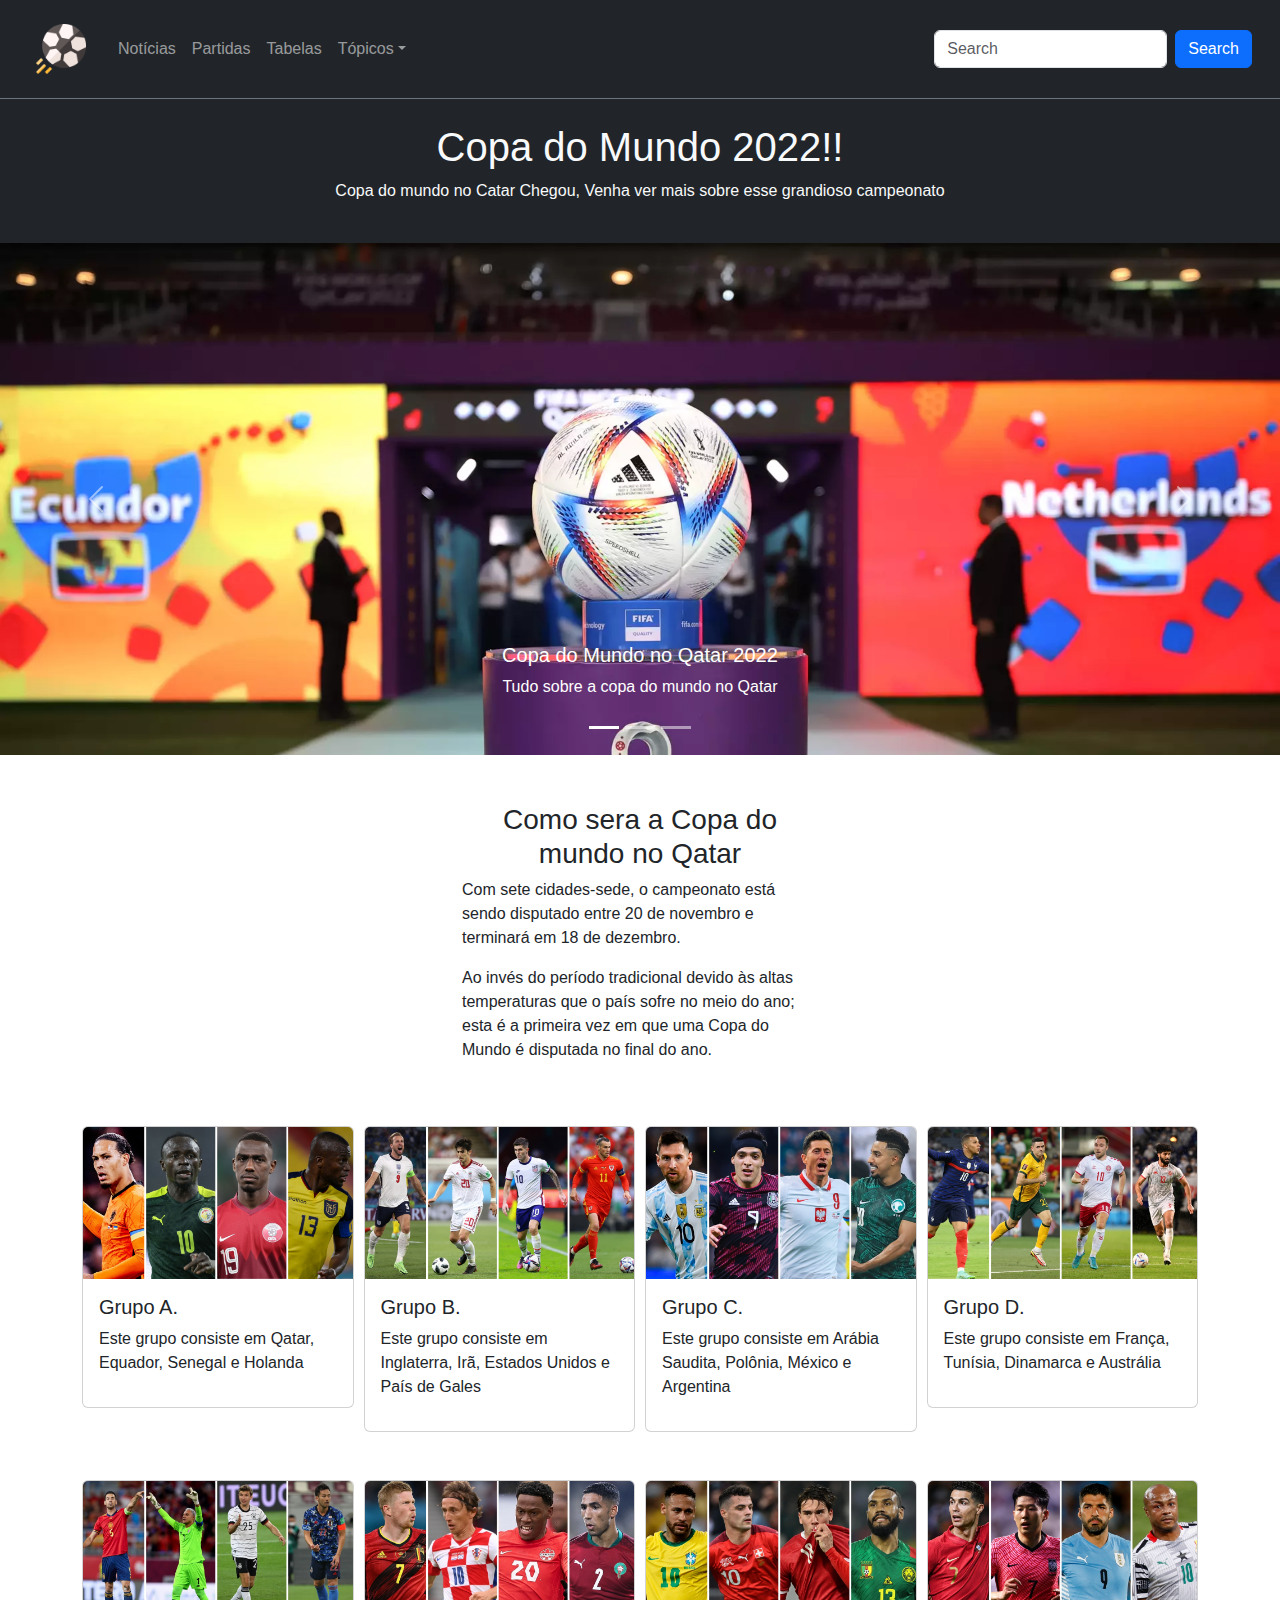
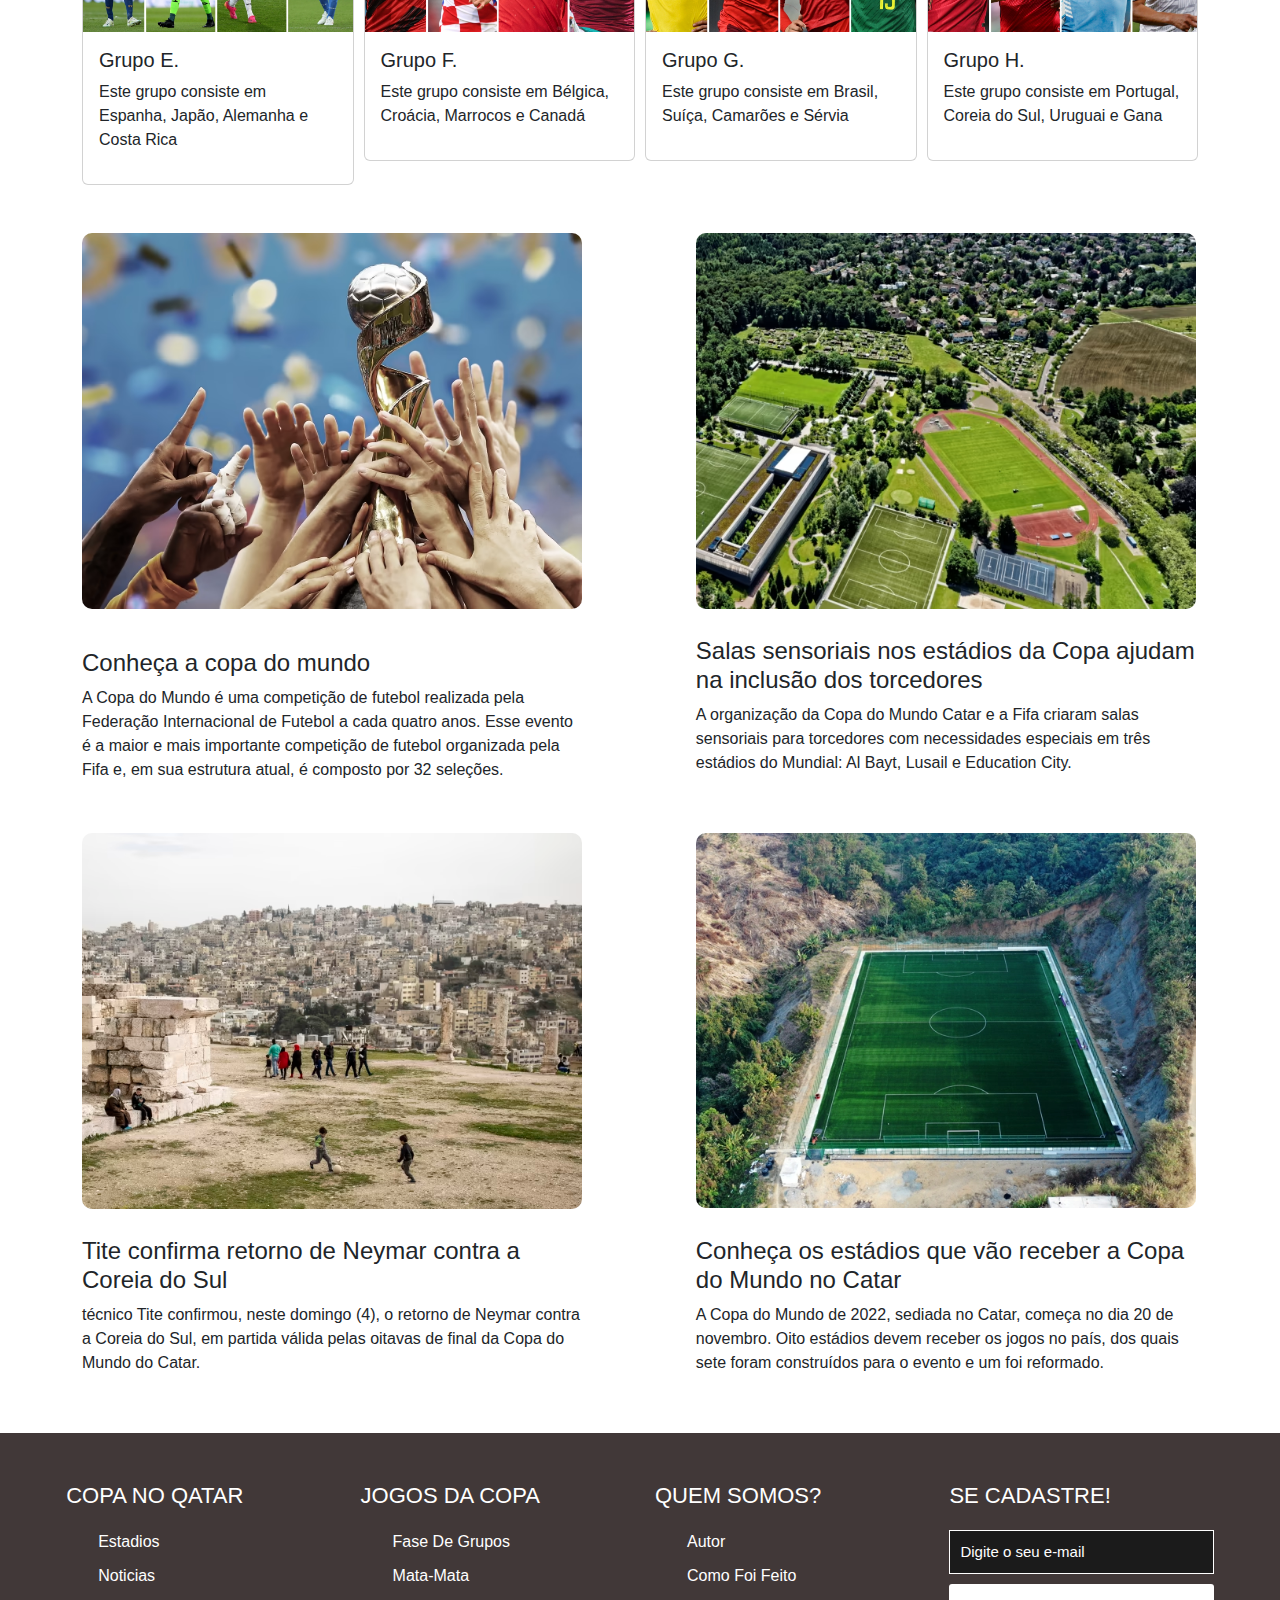
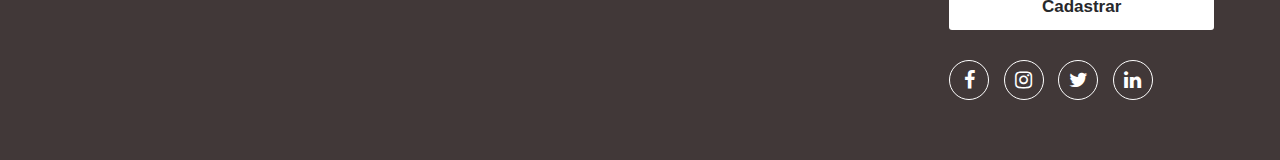
<file: Site-da-Copa-pronto-main/Site-da-Copa-pronto-main/Site-Copa-Do-Mundo-main/index.html>
<!DOCTYPE html>
<html lang="pt-br">

<head>
  <meta charset="UTF-8">
  <meta http-equiv="X-UA-Compatible" content="IE=edge">
  <meta name="viewport" content="width=device-width, initial-scale=1.0">
  <title>Copa do Mundo</title>
  <!-- Latest compiled and minified CSS -->
  <link href="https://cdn.jsdelivr.net/npm/bootstrap@5.2.2/dist/css/bootstrap.min.css" rel="stylesheet">
  <!-- Latest compiled JavaScript -->
  <script src="https://cdn.jsdelivr.net/npm/bootstrap@5.2.2/dist/js/bootstrap.bundle.min.js"></script>
  <link rel="shortcut icon" href="imagens/copa-do-mundo.png" type="image/x-icon">
  <link rel="stylesheet" href="css/Estilo.css">
  <link rel="stylesheet" href="css/footer.css">
  <link rel="stylesheet" type="text/css" href="https://cdnjs.cloudflare.com/ajax/libs/font-awesome/5.15.1/css/all.min.css">
  <link rel="stylesheet" href="https://cdnjs.cloudflare.com/ajax/libs/font-awesome/4.7.0/css/font-awesome.min.css">
  <style>
    .row-criada {
      display: grid;
      column-gap: 10px;
      grid-template-columns: repeat(4, 1fr);
    }

    .zoom {
      transition: transform .2s;
      /* Animation */
    }

    .zoom:hover {
      transform: scale(1.020);
      /* (150% zoom - Note: if the zoom is too large, it will go outside of the viewport) */
    } 
    .grid-1{
      display: grid;
      grid-template-columns: 45%  10% 45%;
      grid-template-rows: 400px 200px 400px 200px;
    }
    .imagem-grid{
      grid-column: 1 span 3;
    }
    #g-1{
      columns: 1;
      grid-row: 2;
    }
    .Btn-A{
      text-decoration: none;
      color: black;
      transition: 0.5s;
    }
    .Btn-A:hover{
      color: rgb(24, 23, 23);
    }
    .Img-B{
      border-radius: 10px;
    }
    .mr-3{
      margin-left:9%;
      margin-top: 1%;

    }
    .m-t{
      margin-left: 15px;
    }
    #g-2{
      grid-column:3;
      
    }
    #g-3{
      grid-column: 3;
      grid-row: 2;
    }
    #g-3-2{
      grid-column: 1;
      grid-row: 3;
    }
    #g-4{
      grid-column: 1;
      grid-row: 4;
    }
    #g-4-2{
      grid-column: 3;
      grid-row: 3;
    }
    #g-5{
      grid-column: 3;
      grid-row: 4;
    }
  </style>
</head>

<body>


  <nav class="navbar navbar-expand-sm navbar-dark bg-dark p-3 sticky-top">
    <div class="container-fluid">
      <a class="navbar-brand p-2" href="index.html"><img src="imagens/futebol.png" width="50px" alt=""></a>
      <button class="navbar-toggler" type="button" data-bs-toggle="collapse" data-bs-target="#mynavbar">
        <span class="navbar-toggler-icon"></span>
      </button>
      <div class="collapse navbar-collapse" id="mynavbar">
        <ul class="navbar-nav me-auto">
          <li class="nav-item">
            <a class="nav-link" href="noticias.html">Notícias</a>
          </li>
          <li class="nav-item">
            <a class="nav-link" href="partidas.html">Partidas</a>
          </li>
          <li class="nav-item">
            <a class="nav-link" href="tabela.html">Tabelas</a>
          </li>
          <li class="nav-item dropdown">
            <a class="nav-link dropdown-toggle" href="#" role="button" data-bs-toggle="dropdown">Tópicos</a>
            <ul class="dropdown-menu">
              <li><a class="dropdown-item" href="#Topicos">Grupos</a></li>
              <li><a class="dropdown-item" href="#noticias">Mini-Noticias</a></li>
            </ul>
          </li>
        </ul>
        <form class="d-flex">
          <input class="form-control me-2" type="text" placeholder="Search">
          <button class="btn btn-primary" type="button">Search</button>
        </form>
      </div>
    </div>
  </nav>



  <div id="corCopa" class="p-4 text-center bg-dark text-light border-top border-secondary">
    <h1>Copa do Mundo 2022!!</h1>
    <p>Copa do mundo no Catar Chegou, Venha ver mais sobre esse grandioso campeonato</p>
  </div>

  <div id="carouselExampleCaptions" class="carousel slide" data-bs-ride="carousel">
    <div class="carousel-indicators">
      <button type="button" data-bs-target="#carouselExampleCaptions" data-bs-slide-to="0" class="active"
        aria-current="true" aria-label="Slide 1"></button>
      <button type="button" data-bs-target="#carouselExampleCaptions" data-bs-slide-to="1"
        aria-label="Slide 2"></button>
      <button type="button" data-bs-target="#carouselExampleCaptions" data-bs-slide-to="2"
        aria-label="Slide 3"></button>
    </div>
    <div class="carousel-inner">
      <div class="carousel-item active">
        <img src="imagens/Netherlands-v-Ecuador-Group-A-FIFA-World-Cup-Qatar-2022.webp" class="d-block w-100" alt="...">
        <div class="carousel-caption d-none d-md-block">
          <h5>Copa do Mundo no Qatar 2022</h5>
          <p>Tudo sobre a copa do mundo no Qatar</p>
        </div>
      </div>
      <div class="carousel-item">
        <img src="imagens/Qatar-2022-s-32-teams-graphic.webp" class="d-block w-100" alt="...">
        <div class="carousel-caption d-none d-md-block">
          <h5>Os Melhores</h5>
          <p>Melhores jogadores da copa do mundo.</p>
        </div>
      </div>
      <div class="carousel-item">
        <img src="imagens/Brazil-v-Serbia-Group-G-FIFA-World-Cup-Qatar-2022.webp" class="d-block w-100" alt="...">
        <div class="carousel-caption d-none d-md-block">
          <h5>Começão Os jogos</h5>
          <p>Que comecem o  s jogos da copa do mundo do Qatar.</p>
        </div>
      </div>
    </div>
    <button class="carousel-control-prev" type="button" data-bs-target="#carouselExampleCaptions" data-bs-slide="prev">
      <span class="carousel-control-prev-icon" aria-hidden="true"></span>
      <span class="visually-hidden">Previous</span>
    </button>
    <button class="carousel-control-next" type="button" data-bs-target="#carouselExampleCaptions" data-bs-slide="next">
      <span class="carousel-control-next-icon" aria-hidden="true"></span>
      <span class="visually-hidden">Next</span>
    </button>
  </div>


  <div class="container mt-5">
    <div class="row">
      <div class="col-sm-4 text-light">
        <br>
      </div>
      <div class="col-sm-4">
        <h3 class="text-center">Como sera a Copa do mundo no Qatar</h3>
        <p>Com sete cidades-sede, o campeonato está sendo disputado entre 20 de novembro e terminará em 18 de dezembro.
        </p>
        <p>Ao invés do período tradicional devido às altas temperaturas que o país sofre no meio do ano; esta é a
          primeira vez em que uma Copa do Mundo é disputada no final do ano.</p>
      </div>

    </div>

  </div>

  <a href="tabela.html" class="Btn-A" id="Topicos">
  <div class="container mt-5">
    <div class="row-criada">
      <div class="card">
        <img src="imagens/world_cup_group_a.jpeg" class="card-img-top zoom" alt="...">
        <div class="card-body">
          <h5 class="card-text">Grupo A.</h5>
          <p>Este grupo consiste em Qatar, Equador, Senegal e Holanda</p>
        </div>
      </div>

      </a>
      <a href="tabela.html" class="Btn-A" id="Topicos">
      <div class="card">
        <img src="imagens/B.jpg" class="card-img-top zoom" alt="...">
        <div class="card-body">
          <h5 class="card-text">Grupo B.</h5>
          <p>Este grupo consiste em Inglaterra, Irã, Estados Unidos e País de Gales</p>
        </div>
      </div>
    </a>

      <a href="tabela.html" class="Btn-A" id="Topicos">
      <div class="card">
        <img src="imagens/world_cup_group_C.jpeg" class="card-img-top zoom" alt="...">
        <div class="card-body">
          <h5 class="card-text">Grupo C.</h5>
          <p>Este grupo consiste em Arábia Saudita, Polônia, México e Argentina</p>
        </div>
      </div>
    </a>

    <a href="tabela.html" class="Btn-A" id="Topicos">
      <div class="card">
        <img src="imagens/D.jpg" class="card-img-top zoom" alt="...">
        <div class="card-body">
          <h5 class="card-text">Grupo D.</h5>
          <p>Este grupo consiste em França, Tunísia, Dinamarca e Austrália</p>
        </div>
      </div>
    </a>
      <br>
      <br>
    </div>

    <a href="tabela.html" class="Btn-A" id="Topicos">
    <div class="row-criada">
      <div class="card">
        <img src="imagens/E.webp" class="card-img-top zoom" alt="...">
        <div class="card-body">
          <h5 class="card-text">Grupo E.</h5>
          <p>Este grupo consiste em Espanha, Japão, Alemanha e Costa Rica</p>
        </div>
      </div>
    </a>

      <a href="tabela.html" class="Btn-A" id="Topicos">    
      <div class="card">
        <img src="imagens/world_cup_group_f.jpeg" class="card-img-top zoom" alt="...">
        <div class="card-body">
          <h5 class="card-text">Grupo F.</h5>
          <p>Este grupo consiste em Bélgica, Croácia, Marrocos e Canadá</p>
        </div>
      </div>
      </a>

      <a href="tabela.html" class="Btn-A" id="Topicos">
      <div class="card">
        <img src="imagens/world_cup_group_g.webp" class="card-img-top zoom" alt="...">
        <div class="card-body">
          <h5 class="card-text">Grupo G.</h5>
          <p>Este grupo consiste em Brasil, Suíça, Camarões e Sérvia</p>
        </div>
      </div>
    </a>

    <a href="tabela.html" class="Btn-A" id="Topicos">
      <div class="card">
        <img src="imagens/world_cup_group_h.jpeg" class="card-img-top zoom" alt="...">
        <div class="card-body">
          <h5 class="card-text">Grupo H.</h5>
          <p>Este grupo consiste em Portugal, Coreia do Sul, Uruguai e Gana</p>
        </div>
      </div>
    </a>
    </div>
  </div>
    
    <div class="container grid-1 mt-5" id="noticias">
      <div class="mt-1.3">
        <img class="Img-B " src="imagens/1297232569.avif" width="500"  alt="">
      </div>
      <div class="mt-3" id="g-1">
        <h4>Conheça a copa do mundo</h4>
        <p>A Copa do Mundo é uma competição de futebol realizada pela Federação Internacional de Futebol a cada quatro anos. Esse evento é a maior e mais importante competição de futebol organizada pela Fifa e, em sua estrutura atual, é composto por 32 seleções. </p>
      </div>

    
      <div id="g-2">
        <img class="Img-B " src="imagens/hero-about1-intact-elephant.avif" width="500"  alt="">
      </div>
      <div class="mt-1" id="g-3">
        <h4>Salas sensoriais nos estádios da Copa ajudam na inclusão dos torcedores</h4>
        <p>A organização da Copa do Mundo Catar e a Fifa criaram salas sensoriais para torcedores com necessidades especiais em três estádios do Mundial: Al Bayt, Lusail e Education City.</p>
      </div>

      <div id="g-3-2">
        <img class="Img-B " src="imagens/1137542325.avif" width="500"  alt="">
      </div>
      <div class="mt-1" id="g-4">
        <h4>Tite confirma retorno de Neymar contra a Coreia do Sul</h4>
        <p> técnico Tite confirmou, neste domingo (4), o retorno de Neymar contra a Coreia do Sul, em partida válida pelas oitavas de final da Copa do Mundo do Catar. </p>
      </div>

      <div id="g-4-2">
        <img class="Img-B " src="imagens/estadio5l-jpg.webp" width="500"  alt="">
      </div>
      <div class="mt-1" id="g-5">
        <h4>Conheça os estádios que vão receber a Copa do Mundo no Catar</h4>
        <p>A Copa do Mundo de 2022, sediada no Catar, começa no dia 20 de novembro. Oito estádios devem receber os jogos no país, dos quais sete foram construídos para o evento e um foi reformado. </p>
      </div>
    </div>



    <footer class="mt-10">
      <div class="container-footer">
          <div class="row-footer">
              <!-- footer col-->
              <div class="footer-col">
                  <h4>Copa no Qatar</h4>
                  <ul>
                      <li><a href="#"> Estadios </a></li>
                      <li><a href=""> Noticias </a></li>

                  </ul>
              </div>
              <!--end footer col-->
              <!-- footer col-->
              <div class="footer-col">
                  <h4>Jogos da Copa </h4>
                  <ul>
                      <li><a href="#">Fase de grupos</a></li>
                      <li><a href="#">Mata-Mata</a></li>
                  </ul>
              </div>
              <!--end footer col-->
              <!-- footer col-->
              <div class="footer-col">
                  <h4>Quem somos?</h4>
                  <ul>
                      <li><a href="#">Autor</a></li>
                      <li><a href="#">Como foi feito</a></li>
                  </ul>
              </div>
              <!--end footer col-->
              <!-- footer col-->
              <div class="footer-col">
                  <h4>Se Cadastre!</h4>
                  <div class="form-sub">
                      <form>
                          <input type="email" placeholder="Digite o seu e-mail" required>
                          <button>Cadastrar</button>
                      </form>
                  </div>

                  <div class="medias-socias">
                      <a href="#"> <i class="fa fa-facebook"></i> </a>
                      <a href="#"> <i class="fa fa-instagram"></i> </a>
                      <a href="#"> <i class="fa fa-twitter"></i> </a>
                      <a href="#"> <i class="fa fa-linkedin"></i> </a>
                  </div>

              </div>
              <!--end footer col-->
          </div>
      </div>
  </footer>
    
</body>

</html>
</file>
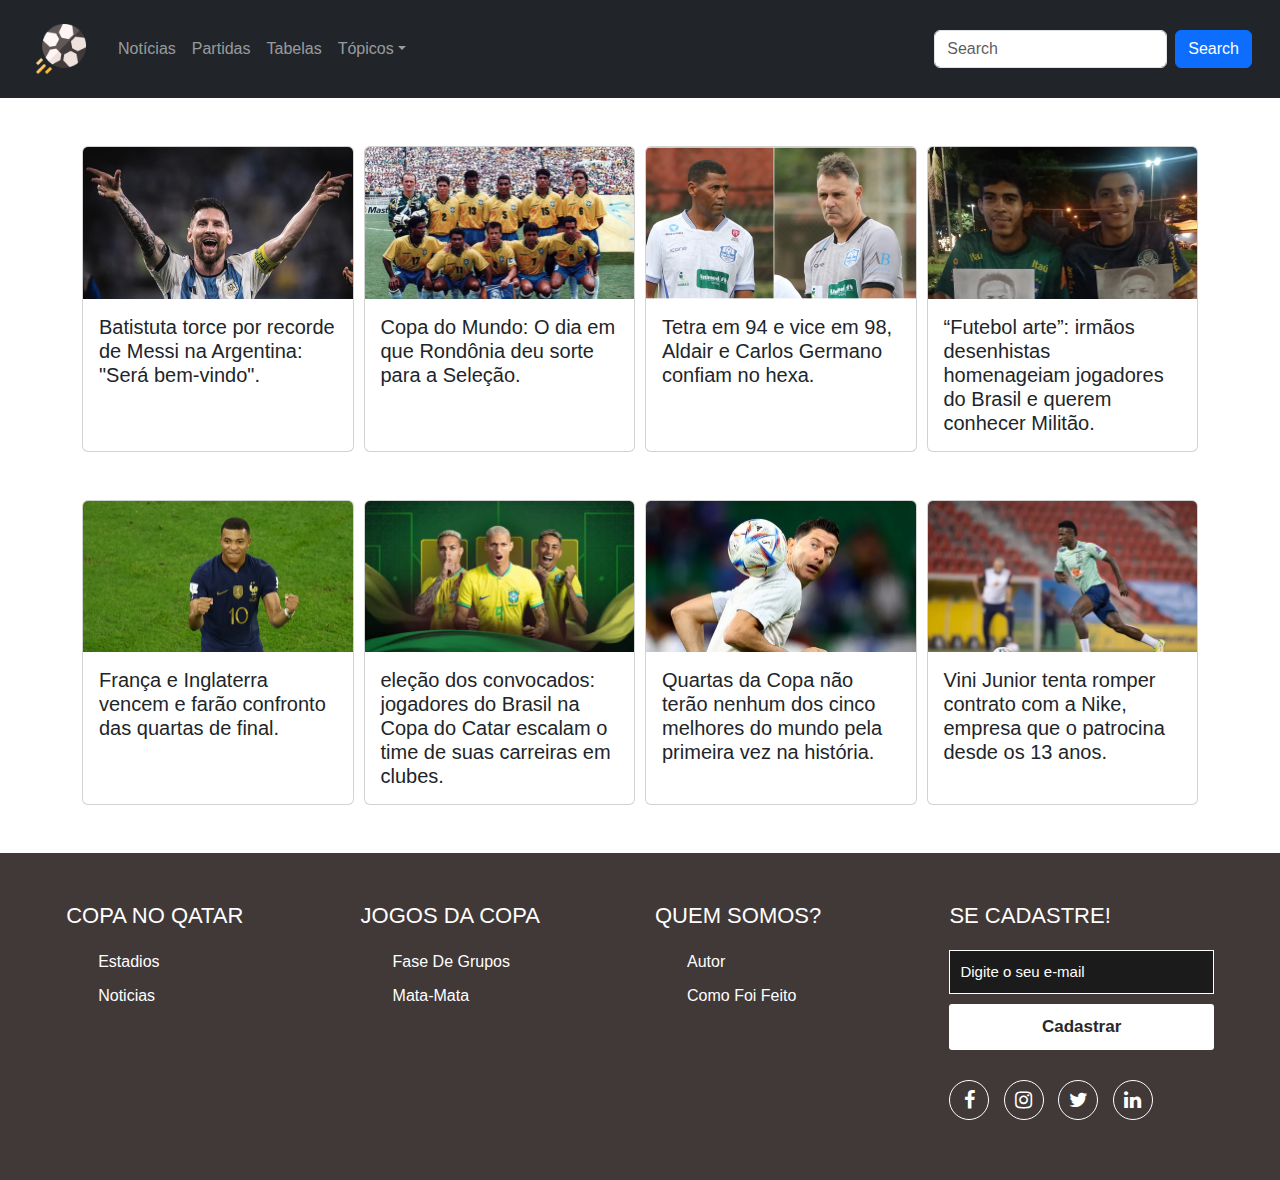
<file: Site-da-Copa-pronto-main/Site-da-Copa-pronto-main/Site-Copa-Do-Mundo-main/noticias.html>
<!DOCTYPE html>
<html lang="pt=br">
<head>
    <meta charset="UTF-8">
    <meta http-equiv="X-UA-Compatible" content="IE=edge">
    <meta name="viewport" content="width=, initial-scale=1.0">
      <!-- Latest compiled and minified CSS -->
  <link href="https://cdn.jsdelivr.net/npm/bootstrap@5.2.2/dist/css/bootstrap.min.css" rel="stylesheet">
  <!-- Latest compiled JavaScript -->
  <script src="https://cdn.jsdelivr.net/npm/bootstrap@5.2.2/dist/js/bootstrap.bundle.min.js"></script>
  <link rel="shortcut icon" href="imagens/copa-do-mundo.png" type="image/x-icon">
  <link rel="stylesheet" href="css/Estilo.css">
  <link rel="stylesheet" href="css/footer.css">
  <link rel="stylesheet" type="text/css" href="https://cdnjs.cloudflare.com/ajax/libs/font-awesome/5.15.1/css/all.min.css">
  <link rel="stylesheet" href="https://cdnjs.cloudflare.com/ajax/libs/font-awesome/4.7.0/css/font-awesome.min.css">
  <style>
        .row-criada {
      display: grid;
      column-gap: 10px;
      grid-template-columns: repeat(4, 1fr);
    }
  </style>
    <title>Noticias</title>
</head>
<body>
    <nav class="navbar navbar-expand-sm navbar-dark bg-dark p-3 sticky-top">
        <div class="container-fluid">
          <a class="navbar-brand p-2" href="index.html"><img src="imagens/futebol.png" width="50px" alt=""></a>
          <button class="navbar-toggler" type="button" data-bs-toggle="collapse" data-bs-target="#mynavbar">
            <span class="navbar-toggler-icon"></span>
          </button>
          <div class="collapse navbar-collapse" id="mynavbar">
            <ul class="navbar-nav me-auto">
              <li class="nav-item">
                <a class="nav-link" href="noticias.html">Notícias</a>
              </li>
              <li class="nav-item">
                <a class="nav-link" href="partidas.html">Partidas</a>
              </li>
              <li class="nav-item">
                <a class="nav-link" href="tabela.html">Tabelas</a>
              </li>
              <li class="nav-item dropdown">
                <a class="nav-link dropdown-toggle" href="#" role="button" data-bs-toggle="dropdown">Tópicos</a>
                <ul class="dropdown-menu">
                  <li><a class="dropdown-item" href="#Topicos">Grupos</a></li>
                  <li><a class="dropdown-item" href="#noticias">Mini-Noticias</a></li>
                </ul>
              </li>
            </ul>
            <form class="d-flex">
              <input class="form-control me-2" type="text" placeholder="Search">
              <button class="btn btn-primary" type="button">Search</button>
            </form>
          </div>
        </div>
      </nav>
      
        <div class="container mt-5 mb-5">
          <div class="row-criada">
            <div class="card">
              <img src="imagens/Messifeliz.webp" class="card-img-top zoom" alt="...">
              <div class="card-body">
                <h5 class="card-text">Batistuta torce por recorde de Messi na Argentina: "Será bem-vindo".</h5>
               
              </div>
            </div>
 
          
            <div class="card">
              <img src="imagens/bRASUKK.webp" class="card-img-top zoom" alt="...">
              <div class="card-body">
                <h5 class="card-text">Copa do Mundo: O dia em que Rondônia deu sorte para a Seleção.</h5>
              </div>
            </div>
         
           
            <div class="card">
              <img src="imagens/treinador.webp" class="card-img-top zoom" alt="...">
              <div class="card-body">
                <h5 class="card-text">Tetra em 94 e vice em 98, Aldair e Carlos Germano confiam no hexa.</h5>
                
              </div>
            </div>
         
      
          
            <div class="card">
              <img src="imagens/desenhista.webp" class="card-img-top zoom" alt="...">
              <div class="card-body">
                <h5 class="card-text">“Futebol arte”: irmãos desenhistas homenageiam jogadores do Brasil e querem conhecer Militão.</h5>
              </div>
            </div>
          
            <br>
            <br>
          </div>
      
          
          <div class="row-criada">
            <div class="card">
              <img src="imagens/MBAPEEE.webp" class="card-img-top zoom" alt="...">
              <div class="card-body">
                <h5 class="card-text">França e Inglaterra vencem e farão confronto das quartas de final.</h5>
              </div>
            </div>
         
            
            <div class="card">
              <img src="imagens/SELECAOOO.webp" class="card-img-top zoom" alt="...">
              <div class="card-body">
                <h5 class="card-text">eleção dos convocados: jogadores do Brasil na Copa do Catar escalam o time de suas carreiras em clubes.</h5>
                
              </div>
            </div>
           
      
            
            <div class="card">
              <img src="imagens/EITAA.webp" class="card-img-top zoom" alt="...">
              <div class="card-body">
                <h5 class="card-text">Quartas da Copa não terão nenhum dos cinco melhores do mundo pela primeira vez na história.</h5>
                
              </div>
            </div>
          
      
        
            <div class="card">
              <img src="imagens/VINII.webp" class="card-img-top zoom" alt="...">
              <div class="card-body">
                <h5 class="card-text">Vini Junior tenta romper contrato com a Nike, empresa que o patrocina desde os 13 anos.</h5>
             
              </div>
            </div>
         
          </div>
        </div>

        <footer class="mt-10">
            <div class="container-footer">
                <div class="row-footer">
                    <!-- footer col-->
                    <div class="footer-col">
                        <h4>Copa no Qatar</h4>
                        <ul>
                            <li><a href="#"> Estadios </a></li>
                            <li><a href=""> Noticias </a></li>
    
                        </ul>
                    </div>
                    <!--end footer col-->
                    <!-- footer col-->
                    <div class="footer-col">
                        <h4>Jogos da Copa </h4>
                        <ul>
                            <li><a href="#">Fase de grupos</a></li>
                            <li><a href="#">Mata-Mata</a></li>
                        </ul>
                    </div>
                    <!--end footer col-->
                    <!-- footer col-->
                    <div class="footer-col">
                        <h4>Quem somos?</h4>
                        <ul>
                            <li><a href="#">Autor</a></li>
                            <li><a href="#">Como foi feito</a></li>
                        </ul>
                    </div>
                    <!--end footer col-->
                    <!-- footer col-->
                    <div class="footer-col">
                        <h4>Se Cadastre!</h4>
                        <div class="form-sub">
                            <form>
                                <input type="email" placeholder="Digite o seu e-mail" required>
                                <button>Cadastrar</button>
                            </form>
                        </div>
    
                        <div class="medias-socias">
                            <a href="#"> <i class="fa fa-facebook"></i> </a>
                            <a href="#"> <i class="fa fa-instagram"></i> </a>
                            <a href="#"> <i class="fa fa-twitter"></i> </a>
                            <a href="#"> <i class="fa fa-linkedin"></i> </a>
                        </div>
    
                    </div>
                    <!--end footer col-->
                </div>
            </div>
        </footer>
</body>
</html>
</file>
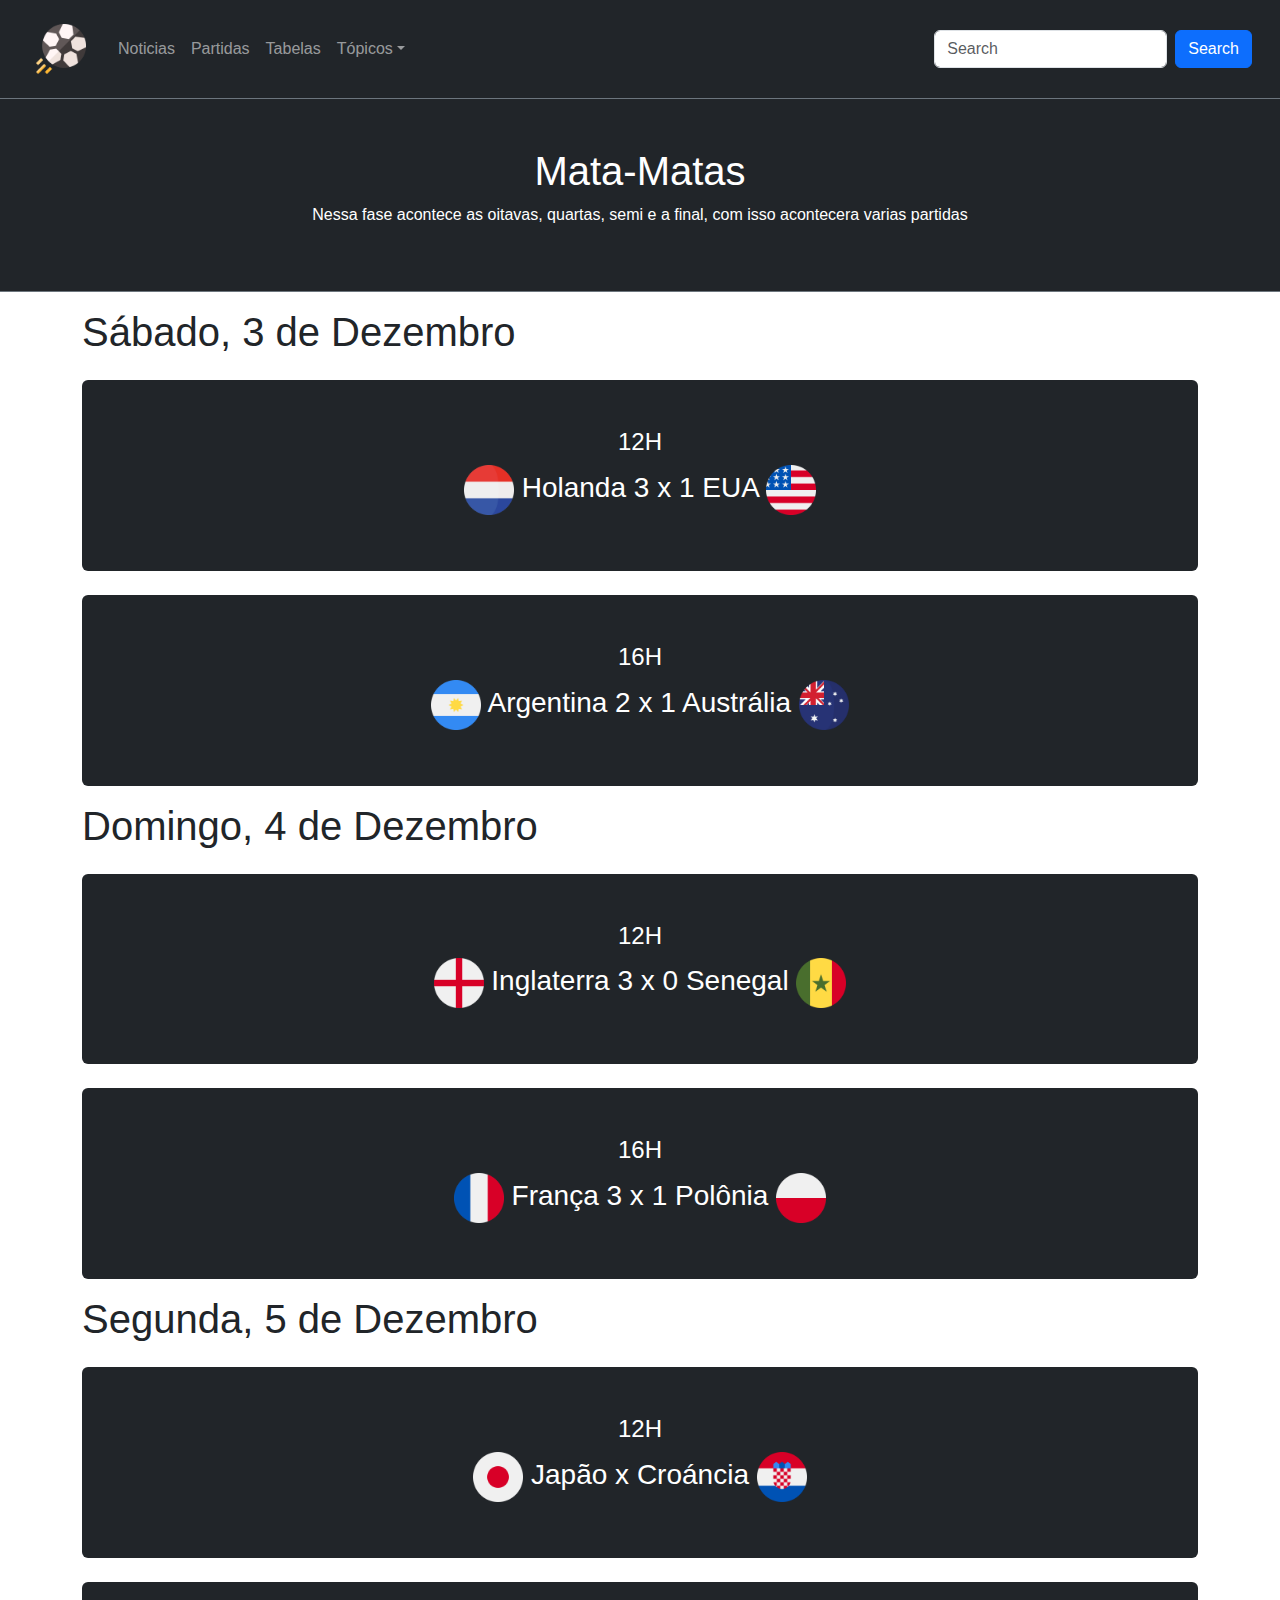
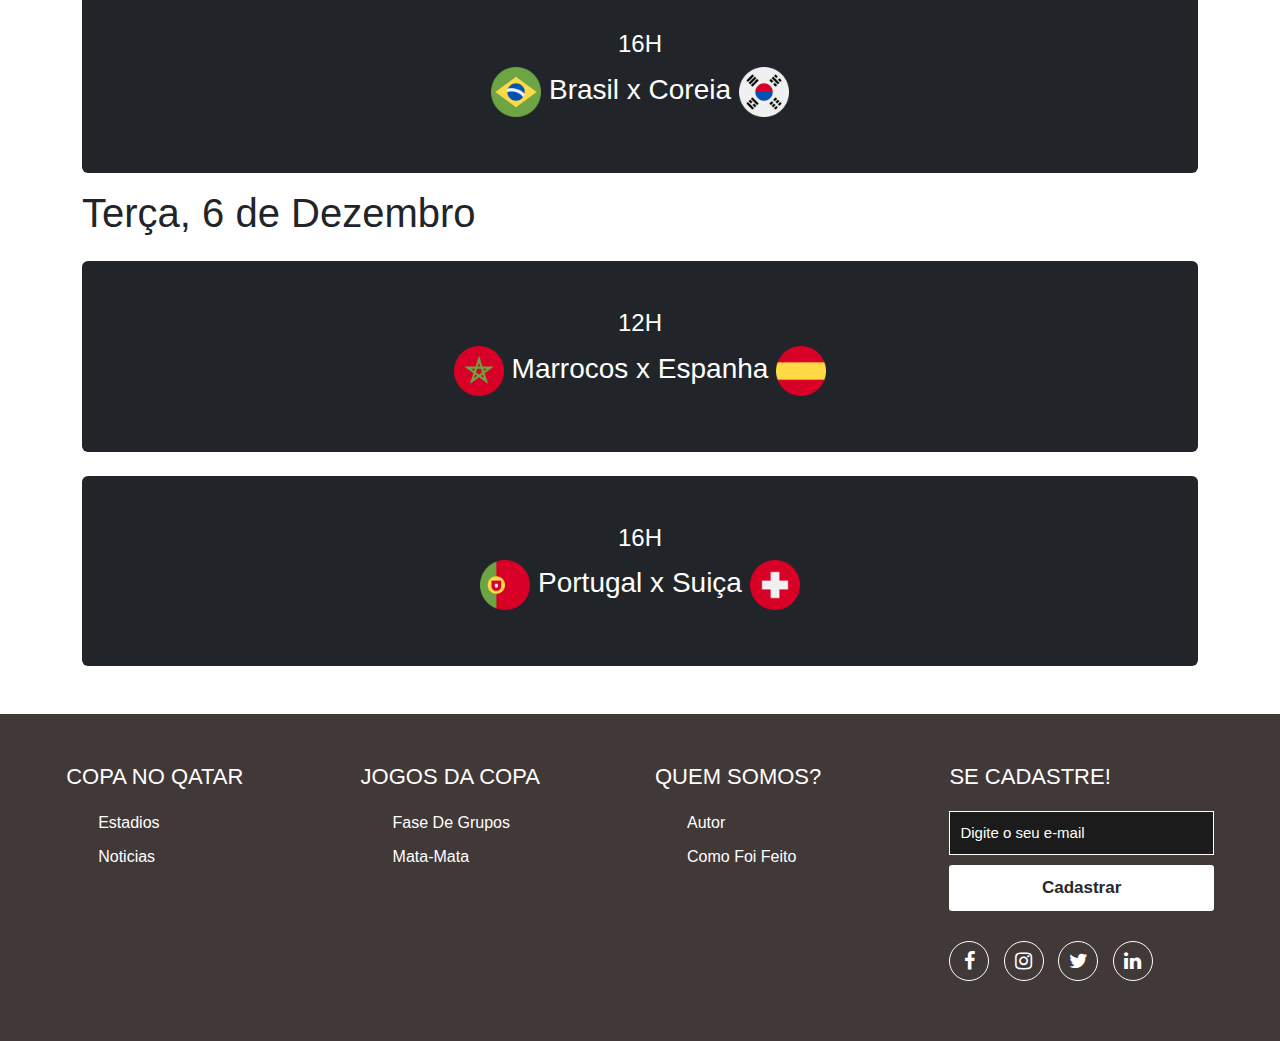
<file: Site-da-Copa-pronto-main/Site-da-Copa-pronto-main/Site-Copa-Do-Mundo-main/partidas.html>
<!DOCTYPE html>
<html lang="pt-br">
<head>
    <meta charset="UTF-8">
    <meta http-equiv="X-UA-Compatible" content="IE=edge">
    <meta name="viewport" content="width=device-width, initial-scale=1.0">
    <title>Partidas</title>
  <!-- Latest compiled and minified CSS -->
  <link href="https://cdn.jsdelivr.net/npm/bootstrap@5.2.2/dist/css/bootstrap.min.css" rel="stylesheet">
  <!-- Latest compiled JavaScript -->
  <script src="https://cdn.jsdelivr.net/npm/bootstrap@5.2.2/dist/js/bootstrap.bundle.min.js"></script>
  <link rel="shortcut icon" href="imagens/copa-do-mundo.png" type="image/x-icon">
  <link rel="stylesheet" href="css/Estilo.css">
  <link rel="stylesheet" href="css/footer.css">
  <link rel="stylesheet" type="text/css" href="https://cdnjs.cloudflare.com/ajax/libs/font-awesome/5.15.1/css/all.min.css">
  <link rel="stylesheet" href="https://cdnjs.cloudflare.com/ajax/libs/font-awesome/4.7.0/css/font-awesome.min.css">
  <style>
        .row-criada {
      display: grid;
      column-gap: 10px;
      grid-template-columns: repeat(4, 1fr);
    }
  </style>
</head>
<body>
    <nav class="navbar navbar-expand-sm navbar-dark bg-dark p-3 sticky-top">
        <div class="container-fluid">
          <a class="navbar-brand p-2" href="index.html"><img src="imagens/futebol.png" width="50px" alt=""></a>
          <button class="navbar-toggler" type="button" data-bs-toggle="collapse" data-bs-target="#mynavbar">
            <span class="navbar-toggler-icon"></span>
          </button>
          <div class="collapse navbar-collapse" id="mynavbar">
            <ul class="navbar-nav me-auto">
              <li class="nav-item">
                <a class="nav-link" href="noticias.html">Noticias</a>
              </li>
              <li class="nav-item">
                <a class="nav-link" href="partidas.html">Partidas</a>
              </li>
              <li class="nav-item">
                <a class="nav-link" href="tabela.html">Tabelas</a>
              </li>
              <li class="nav-item dropdown">
                <a class="nav-link dropdown-toggle" href="#" role="button" data-bs-toggle="dropdown">Tópicos</a>
                <ul class="dropdown-menu">
                  <li><a class="dropdown-item" href="#Topicos">Grupos</a></li>
                  <li><a class="dropdown-item" href="#noticias">Mini-Noticias</a></li>
                </ul>
              </li>
            </ul>
            <form class="d-flex">
              <input class="form-control me-2" type="text" placeholder="Search">
              <button class="btn btn-primary" type="button">Search</button>
            </form>
          </div>
        </div>
      </nav>
      <div class="container-fluid p-5 bg-dark text-white text-center border-top border-bottom border-secondary">
        <h1>Mata-Matas</h1>
        <p>Nessa fase acontece as oitavas, quartas, semi e a final, com isso acontecera varias partidas</p> 
      </div>
      <div class="container mt-3">
        <h1>Sábado, 3 de Dezembro</h1>
        <div class="mt-4 p-5 bg-dark text-white rounded text-center">
          <h4>12H</h4> 
          <h3><img src="icons/paises-baixos.png" width="50" alt=""> Holanda 3 x 1 EUA <img src="icons/estados-unidos.png"  width="50" alt=""></h3> 
        </div>

        <div class="mt-4 p-5 bg-dark text-white rounded text-center">
            <h4>16H</h4> 
            <h3><img src="icons/argentina.png" width="50" alt=""> Argentina 2 x 1 Austrália <img src="icons/australia.png"  width="50" alt=""></h3> 
          </div>
        </div>
      </div>

      <div class="container mt-3">
        <h1>Domingo, 4 de Dezembro</h1>
        <div class="mt-4 p-5 bg-dark text-white rounded text-center">
          <h4>12H</h4> 
          <h3><img src="icons/inglaterra.png" width="50" alt=""> Inglaterra 3 x 0 Senegal <img src="icons/senegal.png"  width="50" alt=""></h3> 
        </div>

        <div class="mt-4 p-5 bg-dark text-white rounded text-center">
            <h4>16H</h4> 
            <h3><img src="icons/franca.png" width="50" alt=""> França 3 x 1 Polônia <img src="icons/polonia.png"  width="50" alt=""></h3> 
          </div>
        </div>

      <div class="container mt-3">
        <h1>Segunda, 5 de Dezembro</h1>
        <div class="mt-4 p-5 bg-dark text-white rounded text-center">
          <h4>12H</h4> 
          <h3><img src="icons/japao.png" width="50" alt=""> Japão x Croáncia <img src="icons/croacia.png"  width="50" alt=""></h3> 
        </div>

        <div class="mt-4 p-5 bg-dark text-white rounded text-center">
            <h4>16H</h4> 
            <h3><img src="icons/brasil.png" width="50" alt=""> Brasil x Coreia <img src="icons/coreia-do-sul.png"  width="50" alt=""></h3> 
          </div>
        </div>
      </div>

      
      <div class="container mt-3 mb-5">
        <h1>Terça, 6 de Dezembro</h1>
        <div class="mt-4 p-5 bg-dark text-white rounded text-center">
          <h4>12H</h4> 
          <h3><img src="icons/marrocos.png" width="50" alt=""> Marrocos x Espanha <img src="icons/espanha.png"  width="50" alt=""></h3> 
        </div>

        <div class="mt-4 p-5 bg-dark text-white rounded text-center">
            <h4>16H</h4> 
            <h3><img src="icons/portugal.png" width="50" alt=""> Portugal x Suiça <img src="icons/suica.png"  width="50" alt=""></h3> 
          </div>
        </div>
      </div>


      <footer class="mt-10">
        <div class="container-footer">
            <div class="row-footer">
                <!-- footer col-->
                <div class="footer-col">
                    <h4>Copa no Qatar</h4>
                    <ul>
                        <li><a href="#"> Estadios </a></li>
                        <li><a href=""> Noticias </a></li>

                    </ul>
                </div>
                <!--end footer col-->
                <!-- footer col-->
                <div class="footer-col">
                    <h4>Jogos da Copa </h4>
                    <ul>
                        <li><a href="#">Fase de grupos</a></li>
                        <li><a href="#">Mata-Mata</a></li>
                    </ul>
                </div>
                <!--end footer col-->
                <!-- footer col-->
                <div class="footer-col">
                    <h4>Quem somos?</h4>
                    <ul>
                        <li><a href="#">Autor</a></li>
                        <li><a href="#">Como foi feito</a></li>
                    </ul>
                </div>
                <!--end footer col-->
                <!-- footer col-->
                <div class="footer-col">
                    <h4>Se Cadastre!</h4>
                    <div class="form-sub">
                        <form>
                            <input type="email" placeholder="Digite o seu e-mail" required>
                            <button>Cadastrar</button>
                        </form>
                    </div>

                    <div class="medias-socias">
                        <a href="#"> <i class="fa fa-facebook"></i> </a>
                        <a href="#"> <i class="fa fa-instagram"></i> </a>
                        <a href="#"> <i class="fa fa-twitter"></i> </a>
                        <a href="#"> <i class="fa fa-linkedin"></i> </a>
                    </div>

                </div>
                <!--end footer col-->
            </div>
        </div>
    </footer>
      
</body>
</html>
</file>
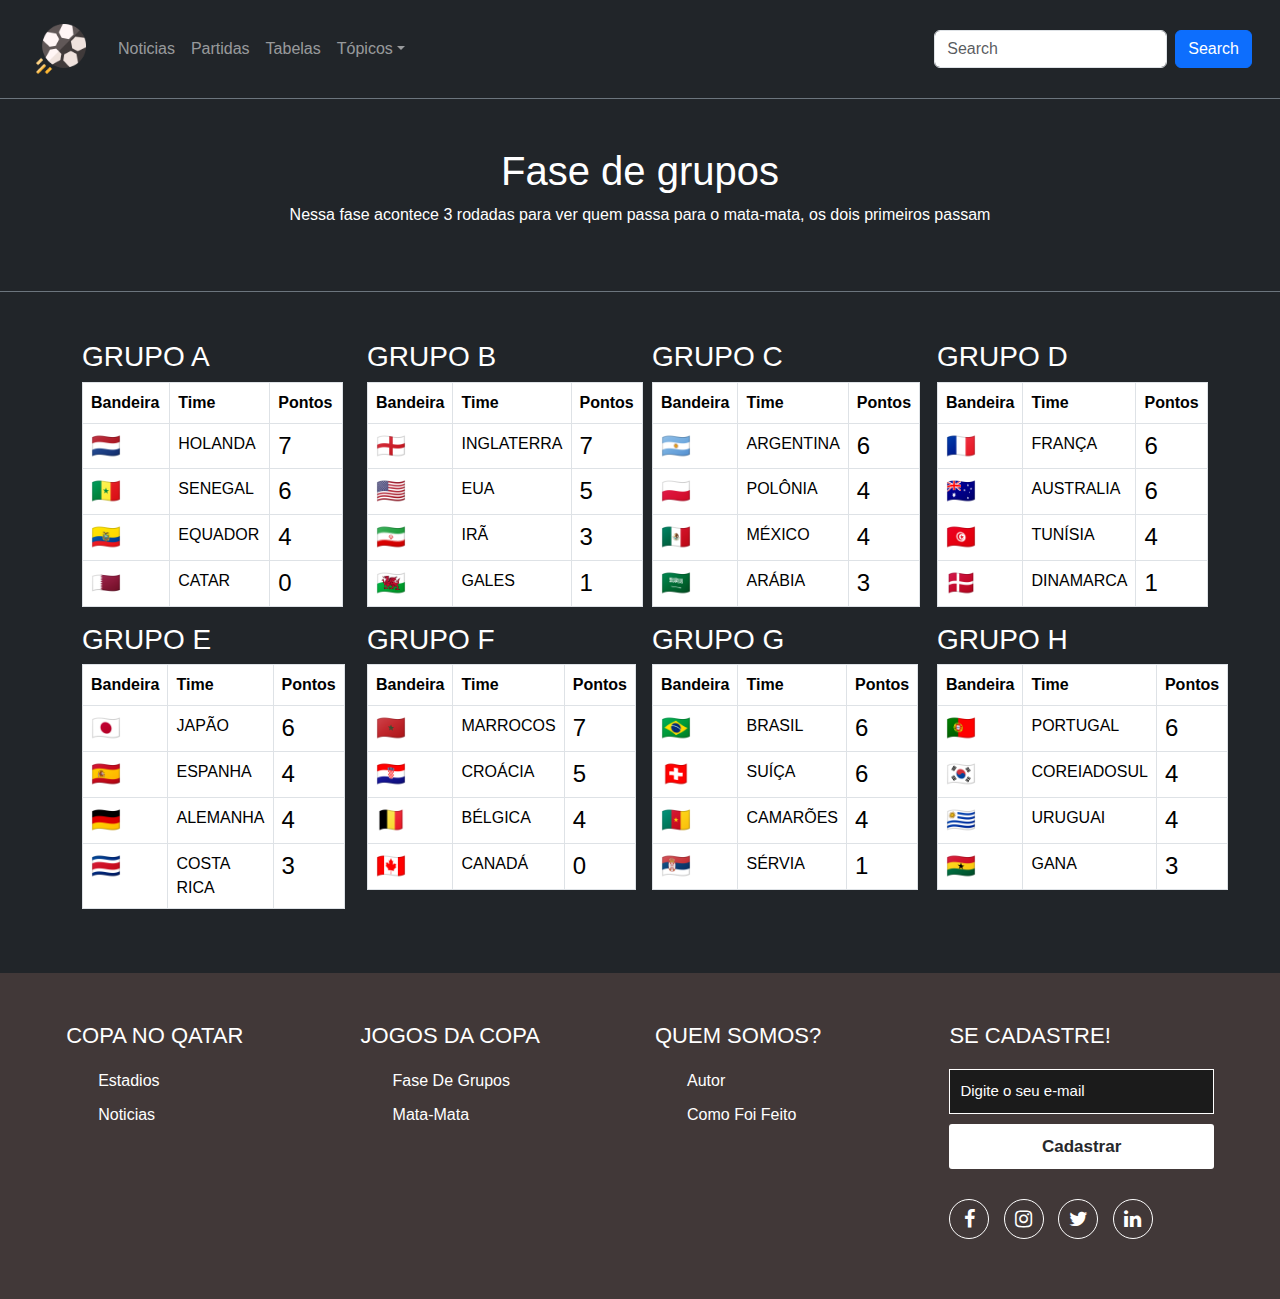
<file: Site-da-Copa-pronto-main/Site-da-Copa-pronto-main/Site-Copa-Do-Mundo-main/tabela.html>
<!DOCTYPE html>
<html lang="pt-br">
<head>
    <meta charset="UTF-8">
    <meta http-equiv="X-UA-Compatible" content="IE=edge">
    <meta name="viewport" content="width=device-width, initial-scale=1.0">
      <!-- Latest compiled and minified CSS -->
  <link href="https://cdn.jsdelivr.net/npm/bootstrap@5.2.2/dist/css/bootstrap.min.css" rel="stylesheet">
  <!-- Latest compiled JavaScript -->
  <script src="https://cdn.jsdelivr.net/npm/bootstrap@5.2.2/dist/js/bootstrap.bundle.min.js"></script>
  <link rel="shortcut icon" href="imagens/copa-do-mundo.png" type="image/x-icon">
  <link rel="stylesheet" href="css/footer.css">
  <link rel="stylesheet" href="https://cdnjs.cloudflare.com/ajax/libs/font-awesome/4.7.0/css/font-awesome.min.css">
  <link rel="stylesheet" href="css/Estilo.css">
  <style>
    tr:hover{
      background-color: rgb(22, 21, 21);
    }
  </style>
    <title>Tabelas</title>
</head>
<body class="bg-dark">
    <nav class="navbar navbar-expand-sm navbar-dark bg-dark p-3 sticky-top">
    <div class="container-fluid">
      <a class="navbar-brand p-2" href="index.html"><img src="imagens/futebol.png" width="50px" alt=""></a>
      <button class="navbar-toggler" type="button" data-bs-toggle="collapse" data-bs-target="#mynavbar">
        <span class="navbar-toggler-icon"></span>
      </button>
      <div class="collapse navbar-collapse" id="mynavbar">
        <ul class="navbar-nav me-auto">
          <li class="nav-item">
            <a class="nav-link" href="noticias.html">Noticias</a>
          </li>
          <li class="nav-item">
            <a class="nav-link" href="partidas.html">Partidas</a>
          </li>
          <li class="nav-item">
            <a class="nav-link" href="tabela.html">Tabelas</a>
          </li>
          <li class="nav-item dropdown">
            <a class="nav-link dropdown-toggle" href="#" role="button" data-bs-toggle="dropdown">Tópicos</a>
            <ul class="dropdown-menu">
              <li><a class="dropdown-item" href="#Topicos">Grupos</a></li>
              <li><a class="dropdown-item" href="#">Mini-Noticias</a></li>
            </ul>
          </li>
        </ul>
        <form class="d-flex">
          <input class="form-control me-2" type="text" placeholder="Search">
          <button class="btn btn-primary" type="button">Search</button>
        </form>
      </div>
    </div>
  </nav>

  <div class="container-fluid p-5 bg-dark text-white text-center border-top border-bottom border-secondary">
    <h1>Fase de grupos</h1>
    <p>Nessa fase acontece 3 rodadas para ver quem passa para o mata-mata, os dois primeiros passam</p> 
  </div>


    <div class="container mt-4 text-white mb-5 mt-5">
        <div class="row">
          <div class="col-sm-3">
            <h3>GRUPO A</h3>
            <table class="table text-white table-bordered">
              <thead>
                <tr>
                  <th>Bandeira</th>
                  <th>Time</th>
                  <th>Pontos</th>
                </tr>
              </thead>
              <tbody>
                <tr>
                  <td class="h4">🇳🇱</td>
                  <td>HOLANDA</td>
                  <td class="h4">7</td>
                </tr>
                <tr>
                  <td class="h4">🇸🇳</td>
                  <td>SENEGAL</td>
                  <td class="h4">6</td>
                </tr>
                <tr>
                  <td class="h4">🇪🇨</td>
                  <td>EQUADOR</td>
                  <td class="h4">4</td>
                </tr>
                <tr>
                  <td class="h4">🇶🇦</td>
                  <td>CATAR</td>
                  <td class="h4">0</td>
                </tr>
              </tbody>
            </table>
          </div>
          <div class="col-sm-3">
            <h3>GRUPO B</h3>
            <table class="table text-white table-bordered  ">
              <thead>
                <tr>
                  <th>Bandeira</th>
                  <th>Time</th>
                  <th>Pontos</th>
                </tr>
              </thead>
              <tbody>
                <tr>
                  <td class="h4">🏴󠁧󠁢󠁥󠁮󠁧󠁿</td>
                  <td>INGLATERRA</td>
                  <td class="h4">7</td>
                </tr>
                <tr>
                  <td class="h4">🇺🇲</td>
                  <td>EUA</td>
                  <td class="h4">5</td>
                </tr>
                <tr>
                  <td class="h4">🇮🇷</td>
                  <td>IRÃ</td>
                  <td class="h4">3</td>
                </tr>
                <tr>
                  <td class="h4">🏴󠁧󠁢󠁷󠁬󠁳󠁿</td>
                  <td>GALES</td>
                  <td class="h4">1 </td>
                </tr>
              </tbody>
            </table>
          </div>
          <div class="col-sm-3">
            <h3>GRUPO C</h3>        
            <table class="table text-white table-bordered  ">
              <thead>
                <tr>
                  <th>Bandeira</th>
                  <th>Time</th>
                  <th>Pontos</th>
                </tr>
              </thead>
              <tbody>
                <tr>
                  <td class="h4">🇦🇷</td>
                  <td>ARGENTINA</td>
                  <td class="h4">6</td>
                </tr>
                <tr>
                  <td class="h4">🇵🇱</td>
                  <td >POLÔNIA</td>
                  <td class="h4">4</td>
                </tr>
                <tr>
                  <td class="h4">🇲🇽</td>
                  <td>MÉXICO</td>
                  <td class="h4">4</td>
                </tr>
                <tr>
                  <td class="h4">🇸🇦</td>
                  <td>ARÁBIA</td>
                  <td class="h4">3 </td>
                </tr>
              </tbody>
            </table>
          </div>
          <div class="col-sm-3">
            <h3>GRUPO D </h3>        
            <table class="table text-white table-bordered  ">
              <thead>
                <tr>
                  <th>Bandeira</th>
                  <th>Time</th>
                  <th>Pontos</th>
                </tr>
              </thead>
              <tbody>
                <tr>
                  <td class="h4">🇫🇷</td>
                  <td>FRANÇA</td>
                  <td class="h4">6</td>
                </tr>
                <tr>
                  <td class="h4">🇦🇺</td>
                  <td>AUSTRALIA</td>
                  <td class="h4">6</td>
                </tr>
                <tr>
                  <td class="h4">🇹🇳</td>
                  <td>TUNÍSIA</td>
                  <td class="h4">4</td>
                </tr>
                <tr>
                  <td class="h4">🇩🇰</td>
                  <td>DINAMARCA</td>
                  <td class="h4">1</td>
                </tr>
              </tbody>
            </table>
          </div>
          <div class="col-sm-3">
            <h3>GRUPO E </h3>        
            <table class="table text-white table-bordered  ">
              <thead>
                <tr>
                  <th>Bandeira</th>
                  <th>Time</th>
                  <th>Pontos</th>
                </tr>
              </thead>
              <tbody>
                <tr>
                  <td class="h4">🇯🇵</td>
                  <td>JAPÃO</td>
                  <td class="h4">6</td>
                </tr>
                <tr>
                  <td class="h4">🇪🇸</td>
                  <td>ESPANHA</td>
                  <td class="h4">4</td>
                </tr>
                <tr>
                  <td class="h4">🇩🇪</td>
                  <td>ALEMANHA</td>
                  <td class="h4">4</td>
                </tr>
                <tr>
                  <td class="h4">🇨🇷</td>
                  <td>COSTA RICA</td>
                  <td class="h4">3</td>
                </tr>
              </tbody>
            </table>
          </div>
          <div class="col-sm-3">
            <h3>GRUPO F </h3>        
            <table class="table text-white table-bordered">
              <thead>
                <tr>
                  <th>Bandeira</th>
                  <th>Time</th>
                  <th>Pontos</th>
                </tr>
              </thead>
              <tbody>
                <tr>
                  <td class="h4">🇲🇦</td>
                  <td>MARROCOS</td>
                  <td class="h4">7</td>
                </tr>
                <tr>
                  <td class="h4">🇭🇷</td>
                  <td>CROÁCIA</td>
                  <td class="h4">5</td>
                </tr>
                <tr>
                  <td class="h4">🇧🇪</td>
                  <td>BÉLGICA</td>
                  <td class="h4">4</td>
                </tr>
                <tr>
                  <td class="h4">🇨🇦</td>
                  <td>CANADÁ</td>
                  <td class="h4">0</td>
                </tr>
              </tbody>
            </table>
          </div>
          <div class="col-sm-3">
            <h3>GRUPO G </h3>        
            <table class="table text-white table-bordered   ">
              <thead>
                <tr>
                  <th>Bandeira</th>
                  <th>Time</th>
                  <th>Pontos</th>
                </tr>
              </thead>
              <tbody>
                <tr>
                  <td class="h4">🇧🇷</td>
                  <td>BRASIL</td>
                  <td class="h4">6</td>
                </tr>
                <tr>
                  <td class="h4">🇨🇭</td>
                  <td>SUÍÇA</td>
                  <td class="h4">6</td>
                </tr>
                <tr>
                  <td class="h4">🇨🇲</td>
                  <td>CAMARÕES</td>
                  <td class="h4">4</td>
                </tr>
                <tr>
                  <td class="h4">🇷🇸</td>
                  <td>SÉRVIA</td>
                  <td class="h4">1</td>
                </tr>
              </tbody>
            </table>
          </div>
          <div class="col-sm-3">
            <h3>GRUPO H </h3>        
            <table class="table text-white table-bordered">
              <thead>
                <tr>
                  <th>Bandeira</th>
                  <th>Time</th>
                  <th>Pontos</th>
                </tr>
              </thead>
              <tbody>
                <tr>
                  <td class="h4">🇵🇹</td>
                  <td>PORTUGAL</td>
                  <td class="h4">6</td>
                </tr>
                <tr>
                  <td class="h4">🇰🇷</td>
                  <td>COREIADOSUL</td>
                  <td class="h4">4</td>
                </tr>
                <tr>
                  <td class="h4">🇺🇾</td>
                  <td>URUGUAI</td>
                  <td class="h4">4</td>
                </tr>
                <tr>
                  <td class="h4">🇬🇭</td>
                  <td>GANA</td>
                  <td class="h4">3</td>
                </tr>
              </tbody>
            </table>
          </div>
          </div>
        </div>
      </div>


      <footer class="mt-10">
        <div class="container-footer">
            <div class="row-footer">
                <!-- footer col-->
                <div class="footer-col">
                    <h4>Copa no Qatar</h4>
                    <ul>
                        <li><a href="#"> Estadios </a></li>
                        <li><a href=""> Noticias </a></li>

                    </ul>
                </div>
                <!--end footer col-->
                <!-- footer col-->
                <div class="footer-col">
                    <h4>Jogos da Copa </h4>
                    <ul>
                        <li><a href="#">Fase de grupos</a></li>
                        <li><a href="#">Mata-Mata</a></li>
                    </ul>
                </div>
                <!--end footer col-->
                <!-- footer col-->
                <div class="footer-col">
                    <h4>Quem somos?</h4>
                    <ul>
                        <li><a href="#">Autor</a></li>
                        <li><a href="#">Como foi feito</a></li>
                    </ul>
                </div>
                <!--end footer col-->
                <!-- footer col-->
                <div class="footer-col">
                    <h4>Se Cadastre!</h4>
                    <div class="form-sub">
                        <form>
                            <input type="email" placeholder="Digite o seu e-mail" required>
                            <button>Cadastrar</button>
                        </form>
                    </div>

                    <div class="medias-socias">
                        <a href="#"> <i class="fa fa-facebook"></i> </a>
                        <a href="#"> <i class="fa fa-instagram"></i> </a>
                        <a href="#"> <i class="fa fa-twitter"></i> </a>
                        <a href="#"> <i class="fa fa-linkedin"></i> </a>
                    </div>

                </div>
                <!--end footer col-->
            </div>
        </div>
    </footer>
</body>
</html>
</file>
<file: Site-da-Copa-pronto-main/Site-da-Copa-pronto-main/Site-Copa-Do-Mundo-main/css/Estilo.css>
body::-webkit-scrollbar {
    width: 10px;               /* width of the entire scrollbar 
            .nav-lateral {
            display: grid;
            grid-template-columns: auto;
            grid-template-rows: auto;
            width: 24%;
            height: 100%;
            background-color: rgb(31, 30, 30);
            ;
            margin: 0%;
            color: white
        }*/
  }
  
  body::-webkit-scrollbar-track {
    background: rgb(255, 255, 255);        /* color of the tracking area */
  }
  
  body::-webkit-scrollbar-thumb {
    background-color: #272424;    /* color of the scroll thumb */
    border-radius: 5px;       /* roundness of the scroll thumb */
    border: 3px solid #1a1818;  /* creates padding around scroll thumb */
  }
</file>
<file: Site-da-Copa-pronto-main/Site-da-Copa-pronto-main/Site-Copa-Do-Mundo-main/css/footer.css>
*{
    margin: 0;
    padding: 0;
    box-sizing: border-box;
    font-family: 'Poppins', sans-serif;
}
footer{
    background-color: #413838;
    padding: 50px 0;
}
.container-footer{
    max-width: 1400px;
    padding: 0 4%;
    margin: auto;
}
.row-footer{
    display: flex;
    flex-wrap: wrap;
}

.footer-col{
    width: 25%;
    padding: 0 15px;
}
.footer-col h4{
    font-size: 22px;
    color: white;
    margin-bottom: 20px;
    font-weight: 500;
    position: relative;
    text-transform: uppercase;
}
.footer-col ul{
    list-style: none;
}
.footer-col ul li{
    margin: 10px 0;
}
.footer-col ul li a{
    font-size: 16px;
    text-transform: capitalize;
    color: white;
    text-decoration: none;
    font-weight: 300;
    display: block;
    transition: all 0.3s ease;
}
.footer-col ul li a:hover{
    color: #cecdcd;
    padding-left: 10px;
}
.footer-col .medias-socias{
    margin-top: 30px;
}
.footer-col .medias-socias a{
    display: inline-flex;
    align-items: center;
    justify-content: center;
    height: 40px;
    width: 40px;
    margin: 0 10px 10px 0;
    text-decoration: none;
    border-radius: 50%;
    color: white;
    border: 1px solid white;
    transition: all 0.5s ease;
}
.footer-col .medias-socias a i{
    font-size: 20px;
}

.footer-col .medias-socias a:hover{
    color: #1e1f20;
    background-color: white;
}
.footer-col .form-sub input{
    width: 100%;
    padding: 10px;
    font-size: 15px;
    outline: none;
    border: 1px solid white;
    color: white;
    background-color: #1b1b1b;
}
.footer-col .form-sub input::placeholder{
    color: white;
}
.footer-col .form-sub button{
    width: 100%;
    margin-top: 10px;
    padding: 10px; 
    font-size: 17px;
    outline: none;
    border: none;
    cursor: pointer;
    color: #27282b;
    border-radius: 3px;
    font-weight: bold;
    background-color: white;        
}
/* Responsivo */
@media (max-width: 800px) {
    .footer-col{
        width: 50%;
        margin-bottom: 30px;
    }
}
@media (max-width:600px) {
    .footer-col{
        width: 100%;
    }
}
</file>
